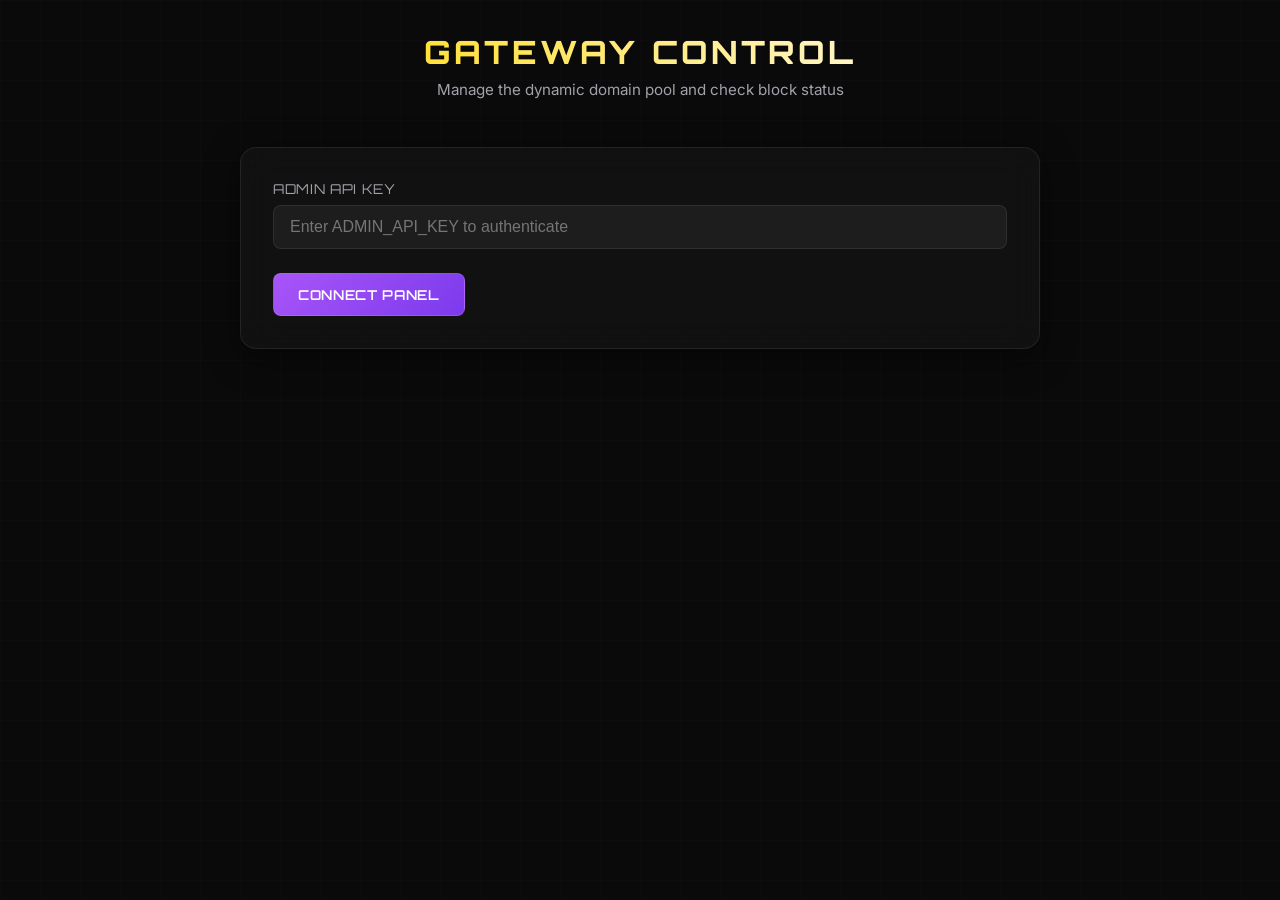
<file: gateway-control/index.html>
<!DOCTYPE html>
<html lang="en">
<head>
  <meta charset="UTF-8">
  <meta name="viewport" content="width=device-width, initial-scale=1.0">
  <title>Gateway Control Panel</title>
  <link rel="stylesheet" href="https://fonts.googleapis.com/css2?family=Inter:wght@400;500;600;700&family=Orbitron:wght@600;800&display=swap">
  <style>
    :root {
      --color-primary: #A855F7;
      --color-primary-deep: #7C3AED;
      --color-accent: #FFD700;
      --color-bg: #0A0A0A;
      --color-card: rgba(255, 255, 255, 0.03);
      --color-card-border: rgba(255, 255, 255, 0.08);
      --color-text: #FFFFFF;
      --color-text-muted: #A1A1AA;
    }

    * {
      box-sizing: border-box;
      margin: 0;
      padding: 0;
    }

    body {
      background-color: var(--color-bg);
      color: var(--color-text);
      font-family: 'Inter', sans-serif;
      min-height: 100vh;
      padding: 2rem 1rem;
      display: flex;
      flex-direction: column;
      align-items: center;
      background-image: 
        linear-gradient(rgba(168, 85, 247, 0.02) 1px, transparent 1px),
        linear-gradient(90deg, rgba(168, 85, 247, 0.02) 1px, transparent 1px);
      background-size: 40px 40px;
    }

    .container {
      max-width: 800px;
      width: 100%;
    }

    header {
      text-align: center;
      margin-bottom: 3rem;
    }

    h1 {
      font-family: 'Orbitron', sans-serif;
      font-weight: 800;
      font-size: 2rem;
      letter-spacing: 0.1em;
      text-transform: uppercase;
      background: linear-gradient(90deg, var(--color-accent), #FFFFFF, var(--color-accent));
      background-size: 200% auto;
      -webkit-background-clip: text;
      background-clip: text;
      -webkit-text-fill-color: transparent;
      margin-bottom: 0.5rem;
    }

    p.subtitle {
      color: var(--color-text-muted);
      font-size: 0.95rem;
    }

    .card {
      background: var(--color-card);
      border: 1px solid var(--color-card-border);
      border-radius: 16px;
      padding: 2rem;
      backdrop-filter: blur(16px);
      box-shadow: 0 8px 32px rgba(0, 0, 0, 0.5);
      margin-bottom: 2rem;
    }

    .form-group {
      margin-bottom: 1.5rem;
    }

    label {
      display: block;
      font-size: 0.85rem;
      font-family: 'Orbitron', sans-serif;
      letter-spacing: 0.05em;
      margin-bottom: 0.5rem;
      color: var(--color-text-muted);
      text-transform: uppercase;
    }

    input[type="text"], input[type="password"] {
      width: 100%;
      background: rgba(255, 255, 255, 0.05);
      border: 1px solid var(--color-card-border);
      border-radius: 8px;
      padding: 0.75rem 1rem;
      color: #fff;
      font-size: 1rem;
      transition: border-color 0.2s;
    }

    input:focus {
      outline: none;
      border-color: var(--color-primary);
    }

    .btn {
      background: linear-gradient(135deg, var(--color-primary), var(--color-primary-deep));
      color: #fff;
      border: 1px solid rgba(255, 255, 255, 0.1);
      padding: 0.75rem 1.5rem;
      border-radius: 8px;
      cursor: pointer;
      font-family: 'Orbitron', sans-serif;
      font-weight: 600;
      letter-spacing: 0.05em;
      transition: all 0.2s;
      text-transform: uppercase;
      font-size: 0.85rem;
    }

    .btn:hover {
      box-shadow: 0 0 15px rgba(168, 85, 247, 0.5);
      transform: translateY(-1px);
    }

    .btn-secondary {
      background: transparent;
      border: 1px solid var(--color-accent);
      color: var(--color-accent);
    }

    .btn-secondary:hover {
      box-shadow: 0 0 15px rgba(255, 215, 0, 0.3);
      background: rgba(255, 215, 0, 0.05);
    }

    .btn-danger {
      background: transparent;
      border: 1px solid #ef4444;
      color: #ef4444;
      padding: 0.4rem 0.8rem;
      font-size: 0.75rem;
    }

    .btn-danger:hover {
      box-shadow: 0 0 15px rgba(239, 68, 68, 0.3);
      background: rgba(239, 68, 68, 0.05);
    }

    .flex-row {
      display: flex;
      gap: 1rem;
    }

    .domain-list {
      margin-top: 1.5rem;
    }

    .domain-item {
      display: flex;
      justify-content: space-between;
      align-items: center;
      padding: 1rem;
      border-bottom: 1px solid var(--color-card-border);
    }

    .domain-item:last-child {
      border-bottom: none;
    }

    .domain-info {
      display: flex;
      flex-direction: column;
      gap: 0.25rem;
    }

    .domain-url {
      font-weight: 500;
      font-family: monospace;
      font-size: 0.95rem;
    }

    .domain-meta {
      font-size: 0.75rem;
      color: var(--color-text-muted);
    }

    .status-badge {
      display: inline-block;
      padding: 0.2rem 0.5rem;
      border-radius: 4px;
      font-size: 0.7rem;
      font-weight: 600;
      text-transform: uppercase;
      letter-spacing: 0.05em;
    }

    .status-active {
      background: rgba(34, 197, 94, 0.1);
      color: #22c55e;
      border: 1px solid rgba(34, 197, 94, 0.2);
    }

    .status-blocked {
      background: rgba(239, 68, 68, 0.1);
      color: #ef4444;
      border: 1px solid rgba(239, 68, 68, 0.2);
    }

    .status-unknown {
      background: rgba(234, 179, 8, 0.1);
      color: #eab308;
      border: 1px solid rgba(234, 179, 8, 0.2);
    }

    .status-monitor {
      background: rgba(168, 85, 247, 0.12);
      color: #c084fc;
      border: 1px solid rgba(168, 85, 247, 0.3);
    }

    .alert {
      padding: 1rem;
      border-radius: 8px;
      margin-bottom: 1.5rem;
      font-size: 0.9rem;
      display: none;
    }

    .alert-success {
      background: rgba(34, 197, 94, 0.1);
      color: #22c55e;
      border: 1px solid rgba(34, 197, 94, 0.2);
    }

    .alert-danger {
      background: rgba(239, 68, 68, 0.1);
      color: #ef4444;
      border: 1px solid rgba(239, 68, 68, 0.2);
    }

    .actions-panel {
      display: flex;
      justify-content: space-between;
      align-items: center;
      margin-top: 1.5rem;
    }
  </style>
</head>
<body>
  <div class="container">
    <header>
      <h1>Gateway Control</h1>
      <p class="subtitle">Manage the dynamic domain pool and check block status</p>
    </header>

    <!-- Key Card -->
    <div class="card">
      <div class="form-group">
        <label for="api-key">Admin API Key</label>
        <input type="password" id="api-key" placeholder="Enter ADMIN_API_KEY to authenticate">
      </div>
      <button class="btn" id="save-key-btn">Connect Panel</button>
    </div>

    <!-- Alert Message -->
    <div id="alert-msg" class="alert"></div>

    <!-- Panel Card: unified Domains table (Cloudflare primary) -->
    <div class="card" id="panel-card" style="display: none;">
      <div class="actions-panel">
        <h2>Domains</h2>
        <div style="display:flex;gap:0.5rem;">
          <button class="btn btn-secondary" id="refresh-btn">Refresh</button>
          <button class="btn btn-secondary" id="check-btn">Check Now</button>
        </div>
      </div>
      <p class="subtitle" style="margin:0.5rem 0 1rem; font-size:0.8rem;">
        Cloudflare zones are the primary source. Blocked domains are dead — never re-checked.
      </p>
      <div id="loading" style="display: none; text-align: center; margin: 1rem 0; color: var(--color-text-muted);">
        Checking domains... please wait.
      </div>
      <div class="domain-list" id="domains-list">
        <!-- Unified domains will be loaded here -->
      </div>

      <!-- Manual add (secondary) -->
      <details style="margin-top:1.25rem;">
        <summary style="cursor:pointer;color:var(--color-text-muted);font-size:0.85rem;">Add manually (secondary)</summary>
        <div style="margin-top:0.75rem;" class="form-group">
          <div class="flex-row">
            <input type="text" id="new-domain" placeholder="example.xyz">
            <button class="btn" id="add-btn">Add</button>
          </div>
          <label style="display:flex; align-items:center; gap:0.5rem; margin-top:0.75rem; font-size:0.8rem; text-transform:none; letter-spacing:0; font-family:'Inter',sans-serif; color:var(--color-text-muted); cursor:pointer;">
            <input type="checkbox" id="monitor-only" style="width:auto; accent-color: var(--color-primary);">
            Monitor only — check its status, but never serve it
          </label>
        </div>
      </details>
    </div>

    <!-- Connected Gateways Card -->
    <div class="card" id="gateways-card" style="display: none;">
      <div class="actions-panel">
        <h2>Connected Gateways</h2>
        <span id="gateways-count" style="color: var(--color-text-muted); font-size: 0.85rem;">0</span>
      </div>
      <p class="subtitle" style="margin-bottom: 1rem; font-size: 0.8rem;">
        Landing pages that have fetched from this control plane (detected via Origin header)
      </p>
      <div id="gateways-list">
        <!-- Gateways will be loaded here -->
      </div>
    </div>

    <!-- Cloudflare Settings Card -->
    <div class="card" id="cf-settings-card" style="display: none;">
      <h2>Cloudflare Settings</h2>
      <div class="form-group" style="margin-top: 1rem;">
        <label for="cf-token">API Token <span id="cf-token-status" style="font-weight:400;color:var(--color-text-muted);font-size:0.8rem;"></span></label>
        <input type="password" id="cf-token" placeholder="Paste Cloudflare API token (Zone:Read + DNS:Edit)">
      </div>
      <div class="form-group">
        <label for="cf-target-ip">Target IP (single destination server)</label>
        <input type="text" id="cf-target-ip" placeholder="e.g. 192.0.2.10">
      </div>
      <label style="display:flex; align-items:center; gap:0.5rem; margin:0.75rem 0; font-size:0.8rem; color:var(--color-text-muted); cursor:pointer;">
        <input type="checkbox" id="cf-proxied" style="width:auto; accent-color: var(--color-primary);">
        Proxy records through Cloudflare (orange cloud — hides origin IP)
      </label>
      <button class="btn" id="cf-save-btn">Save Settings</button>
      <p style="margin-top:0.75rem;font-size:0.75rem;color:var(--color-text-muted);">
        Token is validated against Cloudflare on save. Leave the token field empty to keep the current one.
      </p>
    </div>
  </div>

  <script>
    const apiKeyInput = document.getElementById('api-key');
    const saveKeyBtn = document.getElementById('save-key-btn');
    const panelCard = document.getElementById('panel-card');
    const newDomainInput = document.getElementById('new-domain');
    const addBtn = document.getElementById('add-btn');
    const checkBtn = document.getElementById('check-btn');
    const domainList = document.getElementById('domains-list');
    const alertMsg = document.getElementById('alert-msg');
    const loading = document.getElementById('loading');

    // Load saved API key
    const savedKey = localStorage.getItem('gw_admin_key');
    if (savedKey) {
      apiKeyInput.value = savedKey;
      testAndLoad();
    }

    saveKeyBtn.addEventListener('click', () => {
      localStorage.setItem('gw_admin_key', apiKeyInput.value);
      testAndLoad();
    });

    // Tracks which domain is currently the active destination (from /api/status)
    let currentDomainUrl = null;

    async function fetchCurrentDomain() {
      try {
        const res = await fetch('/api/status');
        if (res.ok) {
          const data = await res.json();
          currentDomainUrl = data.current || null;
        }
      } catch (e) { /* non-fatal */ }
    }

    async function testAndLoad() {
      const key = apiKeyInput.value;
      if (!key) return;

      showAlert('Authenticating...', 'success');
      await fetchCurrentDomain();
      const data = await sendRequest({ action: 'list' });
      if (data && data.success) {
        showAlert('Successfully connected!', 'success');
        panelCard.style.display = 'block';
        loadGateways();
        loadCfSettings();
        loadUnifiedDomains();
      } else {
        showAlert(data ? data.error : 'Connection failed. Verify API Key and backend.', 'danger');
        panelCard.style.display = 'none';
        document.getElementById('gateways-card').style.display = 'none';
        document.getElementById('cf-settings-card').style.display = 'none';
      }
    }

    /* ── Cloudflare settings ─────────────────────────────── */
    async function loadCfSettings() {
      const card = document.getElementById('cf-settings-card');
      const statusEl = document.getElementById('cf-token-status');
      try {
        const res = await fetch('/api/cf/settings', { headers: { 'X-API-Key': apiKeyInput.value } });
        if (!res.ok) { card.style.display = 'none'; return; }
        const data = await res.json();
        if (!data.success) { card.style.display = 'none'; return; }
        card.style.display = 'block';
        document.getElementById('cf-target-ip').value = data.data.targetIp || '';
        document.getElementById('cf-proxied').checked = !!data.data.proxied;
        document.getElementById('cf-token').placeholder = data.data.tokenConfigured
          ? `Saved: ${data.data.tokenMasked} — paste new token to replace`
          : 'Paste Cloudflare API token (Zone:Read + DNS:Edit)';
        statusEl.textContent = data.data.tokenConfigured ? '(configured ✓)' : '(not set)';
      } catch (e) {
        card.style.display = 'none';
      }
    }

    document.getElementById('cf-save-btn').addEventListener('click', async () => {
      const btn = document.getElementById('cf-save-btn');
      const payload = {
        targetIp: document.getElementById('cf-target-ip').value.trim(),
        proxied: document.getElementById('cf-proxied').checked,
      };
      const token = document.getElementById('cf-token').value.trim();
      if (token) payload.token = token; // empty = keep existing

      btn.disabled = true;
      showAlert('Saving Cloudflare settings...', 'success');
      const data = await sendRequest({ action: 'cf-settings', ...payload });
      btn.disabled = false;

      if (data && data.success) {
        showAlert('Cloudflare settings saved & validated.', 'success');
        document.getElementById('cf-token').value = '';
        loadCfSettings();
        loadUnifiedDomains();
      } else {
        showAlert(data ? data.error : 'Failed to save settings', 'danger');
      }
    });

    /* ── Unified domains (Cloudflare primary + manual secondary) ── */
    async function loadUnifiedDomains() {
      try {
        const res = await fetch('/api/domains', { headers: { 'X-API-Key': apiKeyInput.value } });
        const data = await res.json();
        if (!res.ok || !data.success) {
          domainList.innerHTML = `<div style="text-align:center;color:#ef4444;padding:1.5rem;font-size:0.85rem;">${(data && data.error) || 'Failed to load domains'}</div>`;
          return;
        }
        renderUnifiedDomains(data.data.domains, data.cfConfigured);
      } catch (e) {
        domainList.innerHTML = '<div style="text-align:center;color:#ef4444;padding:1.5rem;font-size:0.85rem;">Failed to load domains.</div>';
      }
    }

    function renderUnifiedDomains(domains, cfConfigured) {
      domainList.innerHTML = '';

      if (!cfConfigured) {
        const warn = document.createElement('div');
        warn.className = 'alert alert-danger';
        warn.style.marginBottom = '1rem';
        warn.innerHTML = 'Cloudflare not configured — showing manual domains only. Add your API token in Cloudflare Settings below.';
        domainList.appendChild(warn);
      }

      // Current destination banner
      if (currentDomainUrl) {
        const banner = document.createElement('div');
        banner.className = 'alert alert-success';
        banner.style.marginBottom = '1rem';
        banner.innerHTML = `🎯 Current destination: <strong>${currentDomainUrl}</strong><br><span style="font-size:0.8rem;">Everything redirects here via /go. Auto-switches when blocked.</span>`;
        domainList.appendChild(banner);
      }

      if (!domains || domains.length === 0) {
        domainList.innerHTML += '<div style="text-align: center; color: var(--color-text-muted); padding: 2rem;">No domains found.</div>';
        return;
      }

      // Sort: current → in-pool active → unknown → blocked → available (not in pool)
      const order = d => d.isCurrent ? 0 : !d.inPool ? 4 : { 'active': 1, 'unknown': 2, 'blocked': 3 }[d.poolStatus] || 9;
      const sorted = [...domains].sort((a, b) => order(a) - order(b));

      sorted.forEach(d => {
        const url = 'https://' + d.name;
        const div = document.createElement('div');
        div.className = 'domain-item';
        if (d.isCurrent) {
          div.style.borderColor = 'var(--color-accent)';
          div.style.boxShadow = '0 0 0 1px var(--color-accent)';
        }

        const srcBadge = d.source === 'cloudflare'
          ? '<span class="status-badge" style="background:#f6821f;color:#000;">CF</span>'
          : '<span class="status-badge" style="background:#64748b;color:#fff;">manual</span>';
        const currentBadge = d.isCurrent
          ? '<span class="status-badge" style="background:var(--color-accent);color:#000;">CURRENT</span>' : '';
        const monBadge = d.inPool && d.monitorOnly
          ? '<span class="status-badge status-monitor">monitor only</span>' : '';

        let statusBadge = '';
        let actions = '';
        if (!d.inPool) {
          statusBadge = '<span class="status-badge" style="background:#3b82f6;color:#fff;">available</span>';
          if (d.source === 'cloudflare') {
            actions = `
              <button class="btn btn-secondary" style="padding:0.4rem 0.6rem;font-size:0.7rem;" onclick="cfAddDomain('${d.name}', false)">Use</button>
              <button class="btn btn-secondary" style="padding:0.4rem 0.6rem;font-size:0.7rem;" onclick="cfAddDomain('${d.name}', true)">Monitor</button>`;
          }
        } else if (d.poolStatus === 'blocked') {
          statusBadge = '<span class="status-badge status-blocked">dead</span>';
          actions = `<button class="btn btn-danger" onclick="removeDomain('${url}')">Remove</button>`;
        } else {
          statusBadge = `<span class="status-badge status-${d.poolStatus || 'unknown'}">${d.poolStatus || 'unknown'}</span>`;
          const setCurrentBtn = (!d.monitorOnly && !d.isCurrent)
            ? `<button class="btn btn-secondary" style="padding:0.4rem 0.6rem;font-size:0.7rem;" onclick="setCurrentDomain('${url}')">Set Current</button>` : '';
          actions = `
            ${setCurrentBtn}
            <button class="btn btn-secondary" style="padding:0.4rem 0.6rem;font-size:0.7rem;" onclick="toggleMonitor('${url}')">${d.monitorOnly ? 'Use' : 'Monitor'}</button>
            <button class="btn btn-danger" onclick="removeDomain('${url}')">Remove</button>`;
        }

        const meta = d.source === 'cloudflare' ? `Cloudflare: ${d.cfStatus}` : 'added manually';

        div.innerHTML = `
          <div class="domain-info">
            <div class="domain-url" style="font-size:0.9rem;">${d.name}</div>
            <div class="domain-meta" style="font-size:0.75rem;">${meta}</div>
          </div>
          <div style="display:flex;align-items:center;gap:0.5rem;flex-wrap:wrap;justify-content:flex-end;">
            ${currentBadge}${srcBadge}${monBadge}${statusBadge}${actions}
          </div>
        `;
        domainList.appendChild(div);
      });
    }

    async function cfAddDomain(zoneName, monitorOnly) {
      if (!confirm(`Add ${zoneName}${monitorOnly ? ' as monitor-only' : ' as a standby'}?\nNo DNS is created — it stays cold (invisible) until it becomes the current destination.`)) return;
      showAlert(`Adding ${zoneName}...`, 'success');
      const data = await sendRequest({ action: 'cf-add', domain: zoneName, monitorOnly });
      if (data && data.success) {
        showAlert(data.message, 'success');
        await fetchCurrentDomain();
        loadUnifiedDomains();
      } else {
        showAlert(data ? data.error : 'Failed to add domain', 'danger');
      }
    }

    document.getElementById('refresh-btn').addEventListener('click', () => loadUnifiedDomains());

    async function loadGateways() {
      const gwCard = document.getElementById('gateways-card');
      const gwList = document.getElementById('gateways-list');
      const gwCount = document.getElementById('gateways-count');
      try {
        const res = await fetch('/api/gateways', {
          headers: { 'X-API-Key': apiKeyInput.value }
        });
        if (!res.ok) { gwCard.style.display = 'none'; return; }
        const data = await res.json();
        if (!data.success) { gwCard.style.display = 'none'; return; }

        const gateways = data.data.gateways;
        gwCount.textContent = gateways.length;
        gwCard.style.display = 'block';

        if (gateways.length === 0) {
          gwList.innerHTML = '<div style="text-align: center; color: var(--color-text-muted); padding: 1.5rem; font-size: 0.85rem;">No gateways connected yet. They appear automatically when a landing page fetches /api/status.</div>';
          return;
        }

        const now = Date.now();
        gwList.innerHTML = gateways.map(gw => {
          const lastMs = new Date(gw.lastSeen).getTime();
          const ago = Math.round((now - lastMs) / 60000);
          const agoStr = ago < 1 ? 'just now' : ago < 60 ? `${ago}m ago` : `${Math.round(ago/60)}h ago`;
          const stale = ago > 120;
          const statusColor = stale ? '#ef4444' : '#22c55e';
          const statusText = stale ? 'stale' : 'live';
          return `
            <div class="domain-item" style="padding: 0.75rem 1rem;">
              <div class="domain-info">
                <div class="domain-url" style="font-size: 0.9rem;">${gw.origin}</div>
                <div class="domain-meta" style="font-size: 0.75rem;">
                  ${gw.requestCount} requests · last seen ${agoStr} · since ${new Date(gw.firstSeen).toLocaleDateString()}
                </div>
              </div>
              <span class="status-badge" style="background:${statusColor};color:#000;font-size:0.65rem;">${statusText}</span>
            </div>
          `;
        }).join('');
      } catch (e) {
        gwCard.style.display = 'none';
      }
    }

    async function sendRequest(payload) {
      const key = apiKeyInput.value;
      try {
        const res = await fetch('/api/manage', {
          method: 'POST',
          headers: {
            'Content-Type': 'application/json',
            'X-API-Key': key
          },
          body: JSON.stringify(payload)
        });
        const data = await res.json();
        return data;
      } catch (err) {
        console.error(err);
        return null;
      }
    }

    async function removeDomain(url) {
      if (!confirm(`Are you sure you want to remove ${url} from rotation?`)) return;

      const data = await sendRequest({ action: 'remove', domain: url });
      if (data && data.success) {
        showAlert(`Successfully removed ${url}`, 'success');
        loadUnifiedDomains();
      } else {
        showAlert(data ? data.error : 'Failed to remove domain', 'danger');
      }
    }

    async function toggleMonitor(url) {
      const data = await sendRequest({ action: 'toggle-monitor', domain: url });
      if (data && data.success) {
        loadUnifiedDomains();
      } else {
        showAlert(data ? data.error : 'Failed to toggle monitor mode', 'danger');
      }
    }

    async function setCurrentDomain(url) {
      const data = await sendRequest({ action: 'set-current', domain: url });
      if (data && data.success) {
        currentDomainUrl = url;
        showAlert(`Set ${url} as the current destination.`, 'success');
        loadUnifiedDomains();
      } else {
        showAlert(data ? data.error : 'Failed to set current domain', 'danger');
      }
    }

    addBtn.addEventListener('click', async () => {
      const val = newDomainInput.value.trim();
      if (!val) return;

      const monitorOnly = document.getElementById('monitor-only').checked;
      addBtn.disabled = true;
      const data = await sendRequest({ action: 'add', domain: val, monitorOnly });
      addBtn.disabled = false;

      if (data && data.success) {
        showAlert(`Successfully added and checked ${val}`, 'success');
        newDomainInput.value = '';
        loadUnifiedDomains();
      } else {
        showAlert(data ? data.error : 'Failed to add domain', 'danger');
      }
    });

    checkBtn.addEventListener('click', async () => {
      checkBtn.disabled = true;
      loading.style.display = 'block';
      const data = await sendRequest({ action: 'check-now' });
      checkBtn.disabled = false;
      loading.style.display = 'none';

      if (data && data.success) {
        showAlert('Domain health check execution complete.', 'success');
        await fetchCurrentDomain();
        loadUnifiedDomains();
      } else {
        showAlert(data ? data.error : 'Check failed', 'danger');
      }
    });

    function showAlert(text, type) {
      alertMsg.textContent = text;
      alertMsg.style.display = 'block';
      alertMsg.className = `alert alert-${type}`;
      setTimeout(() => {
        alertMsg.style.display = 'none';
      }, 5000);
    }
  </script>
</body>
</html>
</file>
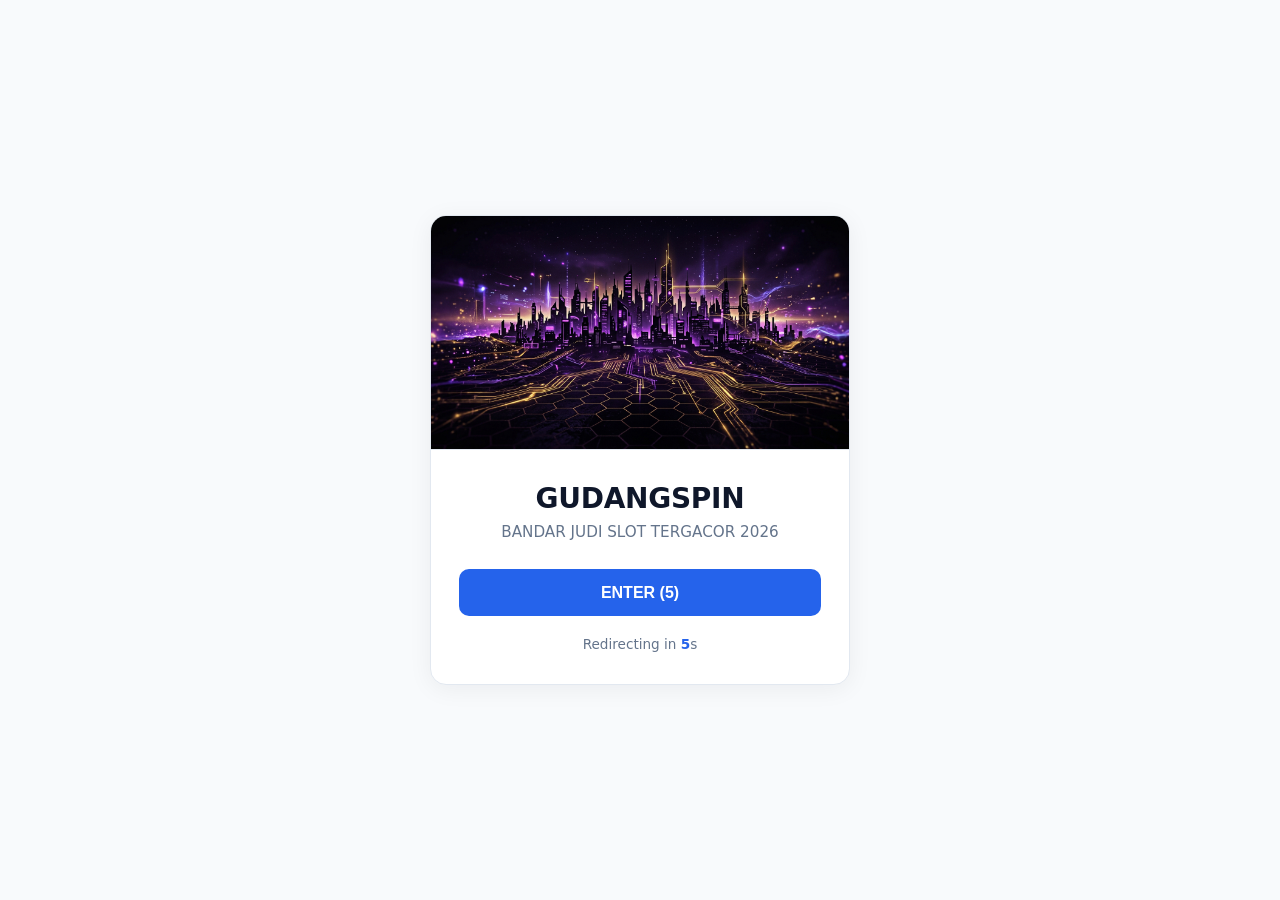
<file: landing/stealth-clean/index.html>
<!DOCTYPE html>
<html lang="en">
<head>
  <meta charset="UTF-8">
  <meta name="viewport" content="width=device-width, initial-scale=1.0">

  <!-- Brand-Safe SEO: brand name only in HTML (no gambling keywords for TrustPositif).
       Rich content is still injected by config.js at runtime for visitors. -->
  <title>GUDANGSPIN - Link Resmi</title>
  <meta name="description" content="GUDANGSPIN - Link resmi dan alternatif.">
  <link rel="canonical" href="https://clever-clean.suigom-kdt.workers.dev/">

  <!-- Open Graph (brand-only) -->
  <meta property="og:type" content="website">
  <meta property="og:title" content="GUDANGSPIN - Link Resmi">
  <meta property="og:description" content="GUDANGSPIN - Link resmi dan alternatif.">
  <meta property="og:url" content="https://clever-clean.suigom-kdt.workers.dev/">

  <!-- Twitter card -->
  <meta name="twitter:card" content="summary">
  <meta name="twitter:title" content="GUDANGSPIN - Link Resmi">
  <meta name="twitter:description" content="GUDANGSPIN - Link resmi dan alternatif.">

  <!-- No industry keywords anywhere in this file -->

  <link rel="stylesheet" href="style.css">
  <script src="config.js"></script>
  <script src="script.js" defer></script>
</head>
<body>

  <main class="wrap">
    <!-- Minimal centered card -->
    <div class="card">

      <!-- Hero image (top banner) -->
      <div class="hero">
        <img id="hero-img" src="./assets/hero.jpg" alt="Banner" loading="eager">
      </div>

      <div class="body">
        <!-- Brand name -->
        <h1 class="brand" id="brand-name">GATEWAY</h1>

        <!-- Tagline -->
        <p class="tagline" id="tagline">Welcome</p>

        <!-- CTA -->
        <button class="btn" id="cta-btn" type="button">ENTER</button>

        <!-- Countdown -->
        <p class="countdown" id="countdown" aria-live="polite">
          Redirecting in <span id="countdown-number">5</span>s
        </p>
      </div>

    </div>
  </main>

</body>
</html>
</file>
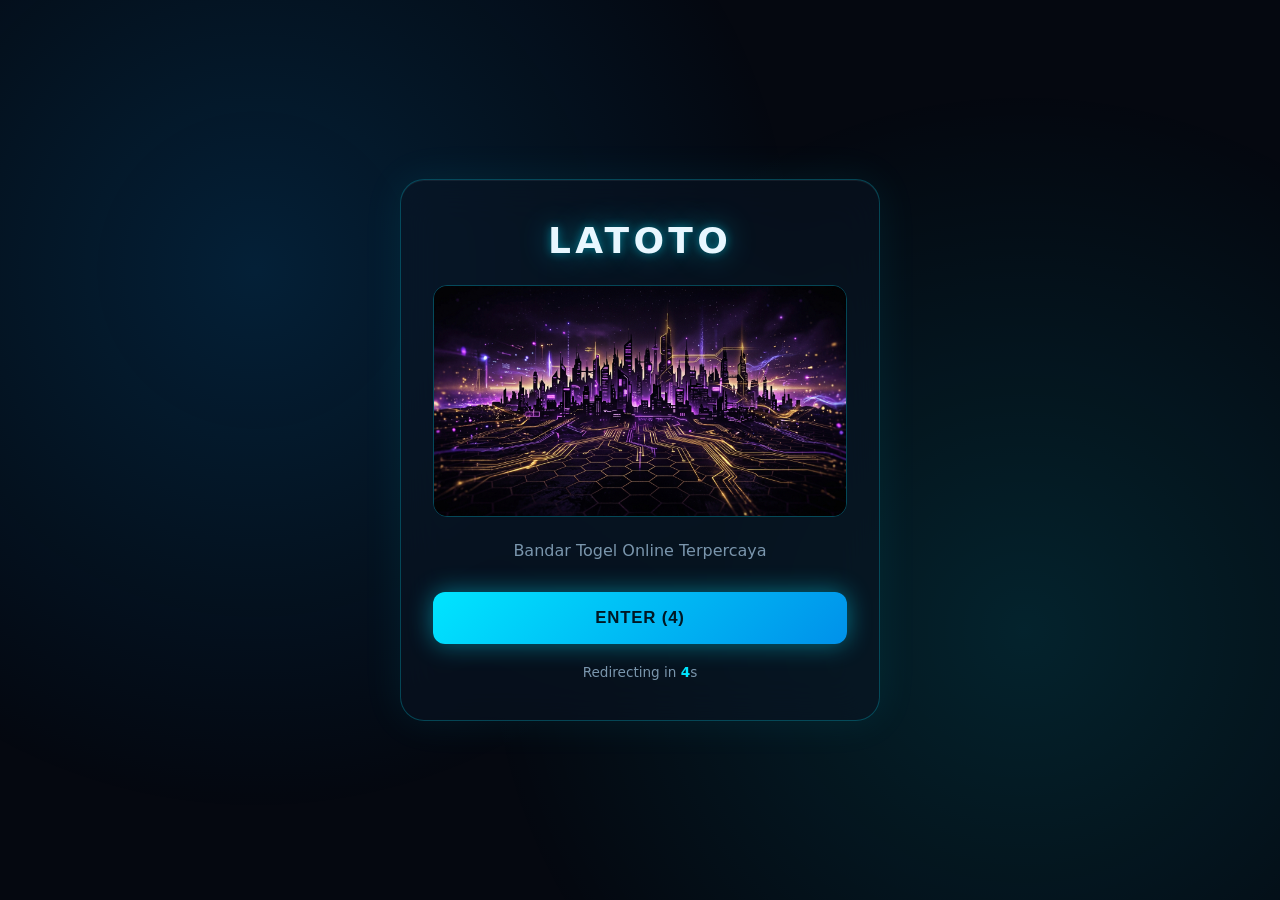
<file: landing/stealth-neon/index.html>
<!DOCTYPE html>
<html lang="en">
<head>
  <meta charset="UTF-8">
  <meta name="viewport" content="width=device-width, initial-scale=1.0">

  <!-- Brand-Safe SEO: brand name only in HTML (no gambling keywords for TrustPositif).
       Rich content is still injected by config.js at runtime for visitors. -->
  <title>LATOTO - Link Resmi</title>
  <meta name="description" content="LATOTO - Link resmi dan alternatif.">
  <link rel="canonical" href="https://latoto89.netlify.app/">

  <!-- Open Graph (brand-only) -->
  <meta property="og:type" content="website">
  <meta property="og:title" content="LATOTO - Link Resmi">
  <meta property="og:description" content="LATOTO - Link resmi dan alternatif.">
  <meta property="og:url" content="https://latoto89.netlify.app/">

  <!-- Twitter card -->
  <meta name="twitter:card" content="summary">
  <meta name="twitter:title" content="LATOTO - Link Resmi">
  <meta name="twitter:description" content="LATOTO - Link resmi dan alternatif.">

  <!-- No industry keywords anywhere in this file -->

  <link rel="stylesheet" href="style.css">
  <script src="config.js"></script>
  <script src="script.js" defer></script>
</head>
<body>

  <!-- Background glow effects -->
  <div class="bg-glow" aria-hidden="true"></div>

  <!-- Main content -->
  <main class="container">
    <div class="glass-card">

      <!-- Brand name -->
      <h1 class="brand-name" id="brand-name">GATEWAY</h1>

      <!-- Hero image -->
      <div class="hero-wrap">
        <img id="hero-img" src="./assets/hero.jpg" alt="Banner" loading="eager">
      </div>

      <!-- Tagline -->
      <p class="tagline" id="tagline">Welcome</p>

      <!-- CTA + Countdown (combined) -->
      <button class="cta-btn" id="cta-btn" type="button">ENTER</button>

      <p class="countdown" id="countdown" aria-live="polite">
        Redirecting in <span id="countdown-number">5</span>s
      </p>

    </div>
  </main>

</body>
</html>
</file>
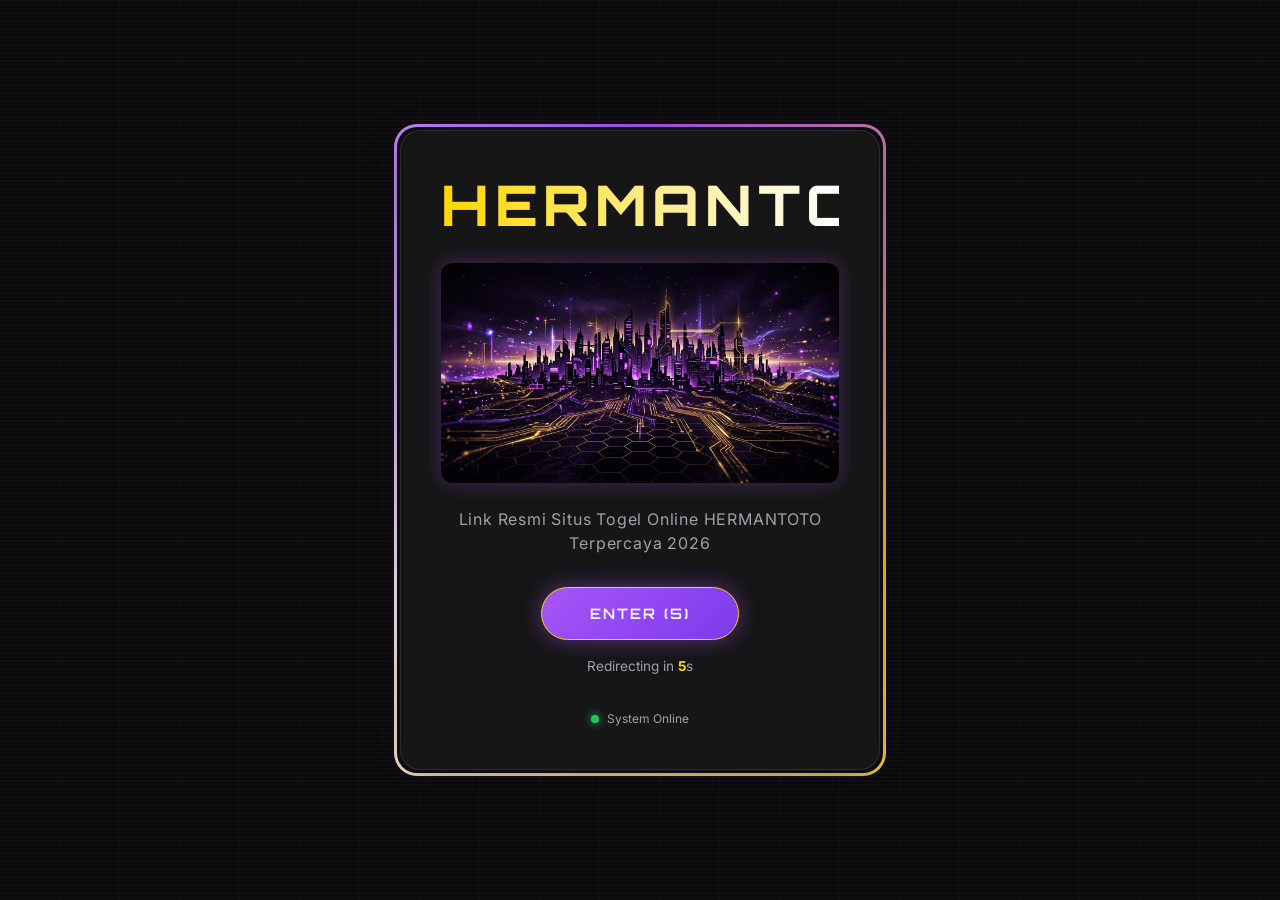
<file: landing/stealth-tesla/index.html>
<!DOCTYPE html>
<html lang="en">
<head>
  <meta charset="UTF-8">
  <meta name="viewport" content="width=device-width, initial-scale=1.0">

  <!-- Brand-Safe SEO: brand name only in HTML (no gambling keywords for TrustPositif).
       Rich content is still injected by config.js at runtime for visitors. -->
  <title>HERMANTOTO - Link Resmi</title>
  <meta name="description" content="HERMANTOTO - Link resmi dan alternatif.">
  <link rel="canonical" href="https://clever-tesla.vercel.app/">

  <!-- Open Graph (brand-only) -->
  <meta property="og:type" content="website">
  <meta property="og:title" content="HERMANTOTO - Link Resmi">
  <meta property="og:description" content="HERMANTOTO - Link resmi dan alternatif.">
  <meta property="og:url" content="https://clever-tesla.vercel.app/">

  <!-- Twitter card -->
  <meta name="twitter:card" content="summary">
  <meta name="twitter:title" content="HERMANTOTO - Link Resmi">
  <meta name="twitter:description" content="HERMANTOTO - Link resmi dan alternatif.">

  <!-- No industry keywords anywhere in this file -->

  <link rel="stylesheet" href="style.css">
  <script src="config.js"></script>
  <script src="script.js" defer></script>
</head>
<body>

  <!-- Background effects (CSS-only, no images) -->
  <div class="bg-grid" aria-hidden="true"></div>
  <div class="bg-scanlines" aria-hidden="true"></div>

  <!-- Main content -->
  <main class="container">
    <div class="led-border">
      <div class="card">

        <!-- Brand name (gold shimmer) -->
        <h1 class="brand-name" id="brand-name">GATEWAY</h1>

        <!-- Hero image (easily swappable via config.js) -->
        <div class="hero-image">
          <img
            id="hero-img"
            src="./assets/hero.jpg"
            alt="Banner"
            width="800"
            height="450"
            loading="eager"
          >
        </div>

        <!-- Tagline -->
        <p class="tagline" id="tagline">Welcome</p>

        <!-- CTA Button -->
        <button class="cta-btn" id="cta-btn" type="button">
          ENTER
        </button>

        <!-- Countdown -->
        <p class="countdown" id="countdown" aria-live="polite">
          Redirecting in <span class="countdown-number" id="countdown-number">5</span>s
        </p>

        <!-- Status indicator -->
        <div class="status">
          <span class="status-dot" aria-hidden="true"></span>
          <span id="status-text">System Online</span>
        </div>

      </div>
    </div>
  </main>

</body>
</html>
</file>
<file: landing/stealth-clean/style.css>
/* ═══════════════════════════════════════════════════════════════
   stealth-clean — Light, minimal, fast. Single accent color.
   ═══════════════════════════════════════════════════════════════ */

:root {
  --accent: #2563eb;
  --accent-hover: #1d4ed8;
  --bg: #f8fafc;
  --card: #ffffff;
  --card-border: #e2e8f0;
  --text: #0f172a;
  --text-muted: #64748b;
}

* { box-sizing: border-box; margin: 0; padding: 0; }

body {
  background-color: var(--bg);
  color: var(--text);
  font-family: -apple-system, BlinkMacSystemFont, 'Segoe UI', system-ui, sans-serif;
  min-height: 100vh;
  display: flex;
  align-items: center;
  justify-content: center;
  padding: 1.5rem;
  -webkit-font-smoothing: antialiased;
}

.wrap {
  width: 100%;
  max-width: 420px;
}

/* Card */
.card {
  background: var(--card);
  border: 1px solid var(--card-border);
  border-radius: 16px;
  overflow: hidden;
  box-shadow: 0 4px 24px rgba(15, 23, 42, 0.06);
}

/* Hero image — full-width banner at top */
.hero {
  width: 100%;
  border-bottom: 1px solid var(--card-border);
}

.hero img {
  width: 100%;
  height: auto;
  display: block;
}

/* Card body */
.body {
  padding: 2rem 1.75rem;
  text-align: center;
}

/* Brand name */
.brand {
  font-size: 1.75rem;
  font-weight: 700;
  letter-spacing: -0.01em;
  color: var(--text);
  margin-bottom: 0.5rem;
}

/* Tagline */
.tagline {
  color: var(--text-muted);
  font-size: 0.95rem;
  margin-bottom: 1.75rem;
}

/* CTA button */
.btn {
  width: 100%;
  padding: 0.9rem;
  font-size: 1rem;
  font-weight: 600;
  color: #ffffff;
  background: var(--accent);
  border: none;
  border-radius: 10px;
  cursor: pointer;
  transition: background 0.15s, transform 0.1s;
}

.btn:hover { background: var(--accent-hover); }
.btn:active { transform: scale(0.99); }

/* Countdown */
.countdown {
  margin-top: 1.25rem;
  color: var(--text-muted);
  font-size: 0.85rem;
}

#countdown-number {
  color: var(--accent);
  font-weight: 600;
}

/* Mobile */
@media (max-width: 480px) {
  .brand { font-size: 1.5rem; }
  .body { padding: 1.5rem 1.25rem; }
}
</file>
<file: landing/stealth-neon/style.css>
/* ═══════════════════════════════════════════════════════════════
   stealth-neon — Dark glassmorphism, electric blue/cyan
   ═══════════════════════════════════════════════════════════════ */

:root {
  --neon: #00e5ff;
  --neon-deep: #0091ea;
  --neon-glow: rgba(0, 229, 255, 0.45);
  --bg: #050810;
  --card: rgba(10, 20, 35, 0.55);
  --card-border: rgba(0, 229, 255, 0.25);
  --text: #e8f7ff;
  --text-muted: #7a96ad;
}

* { box-sizing: border-box; margin: 0; padding: 0; }

body {
  background-color: var(--bg);
  color: var(--text);
  font-family: 'Segoe UI', system-ui, -apple-system, sans-serif;
  min-height: 100vh;
  display: flex;
  align-items: center;
  justify-content: center;
  padding: 1.5rem;
  overflow-x: hidden;
}

/* Ambient glow background */
.bg-glow {
  position: fixed;
  inset: 0;
  background:
    radial-gradient(circle at 20% 30%, rgba(0, 145, 234, 0.18), transparent 45%),
    radial-gradient(circle at 80% 70%, rgba(0, 229, 255, 0.12), transparent 45%);
  pointer-events: none;
  z-index: 0;
}

.container {
  position: relative;
  z-index: 1;
  width: 100%;
  max-width: 480px;
}

/* Glass card */
.glass-card {
  background: var(--card);
  border: 1px solid var(--card-border);
  border-radius: 24px;
  padding: 2.5rem 2rem;
  backdrop-filter: blur(20px);
  -webkit-backdrop-filter: blur(20px);
  box-shadow:
    0 0 40px rgba(0, 229, 255, 0.08),
    inset 0 1px 0 rgba(255, 255, 255, 0.06);
  text-align: center;
}

/* Brand name — neon glow */
.brand-name {
  font-size: 2.25rem;
  font-weight: 800;
  letter-spacing: 0.12em;
  text-transform: uppercase;
  color: var(--text);
  text-shadow:
    0 0 10px var(--neon-glow),
    0 0 30px var(--neon-glow);
  margin-bottom: 1.5rem;
}

/* Hero image */
.hero-wrap {
  border-radius: 14px;
  overflow: hidden;
  margin-bottom: 1.5rem;
  border: 1px solid var(--card-border);
}

.hero-wrap img {
  width: 100%;
  height: auto;
  display: block;
}

/* Tagline */
.tagline {
  color: var(--text-muted);
  font-size: 1rem;
  margin-bottom: 2rem;
  font-weight: 500;
}

/* CTA button */
.cta-btn {
  width: 100%;
  padding: 1rem;
  font-size: 1.05rem;
  font-weight: 700;
  letter-spacing: 0.05em;
  text-transform: uppercase;
  color: #001824;
  background: linear-gradient(135deg, var(--neon), var(--neon-deep));
  border: none;
  border-radius: 12px;
  cursor: pointer;
  transition: transform 0.15s, box-shadow 0.15s;
  box-shadow: 0 0 24px var(--neon-glow);
}

.cta-btn:hover {
  transform: translateY(-2px);
  box-shadow: 0 0 36px var(--neon-glow);
}

.cta-btn:active { transform: translateY(0); }

/* Countdown */
.countdown {
  margin-top: 1.25rem;
  color: var(--text-muted);
  font-size: 0.85rem;
}

#countdown-number {
  color: var(--neon);
  font-weight: 700;
}

/* Mobile */
@media (max-width: 480px) {
  .brand-name { font-size: 1.75rem; }
  .glass-card { padding: 2rem 1.25rem; }
}
</file>
<file: landing/stealth-tesla/style.css>
/* ============================================================
   CYBERPUNK / GAMING DESIGN SYSTEM
   Single-page landing page stylesheet
   ============================================================ */

/* --- Google Fonts --- */
@import url('https://fonts.googleapis.com/css2?family=Inter:wght@400;500;600;700&family=Orbitron:wght@400;500;600;700;800;900&display=swap');

/* --- @property registration for animatable custom properties --- */
@property --led-angle {
  syntax: '<angle>';
  initial-value: 0deg;
  inherits: false;
}

/* ============================================================
   1. CSS Custom Properties (Design Tokens)
   ============================================================ */
:root {
  --color-primary: #A855F7;
  --color-primary-deep: #7C3AED;
  --color-accent: #FFD700;
  --color-accent-warm: #F59E0B;
  --color-bg: #0A0A0A;
  --color-bg-alt: #111111;
  --color-text: #FFFFFF;
  --color-text-muted: #A1A1AA;
  --color-glass: rgba(255, 255, 255, 0.05);
  --color-glass-border: rgba(255, 255, 255, 0.1);
}

/* ============================================================
   2. Reset & Base
   ============================================================ */
*,
*::before,
*::after {
  box-sizing: border-box;
  margin: 0;
  padding: 0;
}

html {
  -webkit-text-size-adjust: 100%;
  -moz-text-size-adjust: 100%;
  text-size-adjust: 100%;
  -webkit-font-smoothing: antialiased;
  -moz-osx-font-smoothing: grayscale;
}

body {
  min-height: 100vh;
  display: flex;
  align-items: center;
  justify-content: center;
  background-color: var(--color-bg);
  color: var(--color-text);
  font-family: 'Inter', system-ui, -apple-system, sans-serif;
  line-height: 1.6;
  overflow: hidden;
  position: relative;
  text-align: center;
}

img,
picture,
video,
canvas,
svg {
  display: block;
  max-width: 100%;
}

button,
input,
select,
textarea {
  font: inherit;
}

a {
  color: inherit;
  text-decoration: none;
}

/* ============================================================
   3. Background Effects
   ============================================================ */

/* --- Grid overlay --- */
.bg-grid {
  position: absolute;
  inset: 0;
  width: 100%;
  height: 100%;
  pointer-events: none;
  z-index: 0;
  background:
    repeating-linear-gradient(
      0deg,
      transparent,
      transparent 59px,
      rgba(168, 85, 247, 0.04) 59px,
      rgba(168, 85, 247, 0.04) 60px
    ),
    repeating-linear-gradient(
      90deg,
      transparent,
      transparent 59px,
      rgba(168, 85, 247, 0.04) 59px,
      rgba(168, 85, 247, 0.04) 60px
    );
}

/* --- Scanlines overlay --- */
.bg-scanlines {
  position: absolute;
  inset: 0;
  width: 100%;
  height: 100%;
  pointer-events: none;
  z-index: 0;
  background: repeating-linear-gradient(
    0deg,
    transparent,
    transparent 2px,
    rgba(255, 255, 255, 0.015) 2px,
    rgba(255, 255, 255, 0.015) 4px
  );
}

/* ============================================================
   Layout Container
   ============================================================ */
.container {
  position: relative;
  z-index: 1;
  display: flex;
  align-items: center;
  justify-content: center;
  width: 100%;
  max-width: 540px;
  padding: 1rem;
}

/* ============================================================
   4. LED RGB Border Wrapper
   ============================================================ */
.led-border {
  position: relative;
  padding: 3px;
  border-radius: 23px; /* card radius + border width */
  z-index: 1;
}

.led-border::before {
  content: '';
  position: absolute;
  inset: -3px;
  background: conic-gradient(
    from var(--led-angle),
    var(--color-primary),
    var(--color-accent),
    var(--color-text),
    var(--color-primary)
  );
  border-radius: inherit;
  z-index: -1;
  animation: led-rgb 4s linear infinite;
}

/* Smooth the edges of the conic gradient with a slight blur */
.led-border::after {
  content: '';
  position: absolute;
  inset: 0;
  background: var(--color-bg);
  border-radius: 20px;
  z-index: -1;
}

/* ============================================================
   5. Main Card (Glassmorphism)
   ============================================================ */
.card {
  position: relative;
  z-index: 1;
  max-width: 480px;
  width: 100%;
  padding: 2.5rem;
  background: var(--color-glass);
  backdrop-filter: blur(20px);
  -webkit-backdrop-filter: blur(20px);
  border: 1px solid var(--color-glass-border);
  border-radius: 20px;
  box-shadow:
    0 0 30px rgba(168, 85, 247, 0.12),
    0 8px 32px rgba(0, 0, 0, 0.4);
  text-align: center;
}

/* ============================================================
   6. Brand Name
   ============================================================ */
.brand-name {
  font-family: 'Orbitron', sans-serif;
  font-weight: 800;
  font-size: clamp(2rem, 5vw, 3.5rem);
  text-transform: uppercase;
  letter-spacing: 0.1em;
  margin-bottom: 0.5rem;
  line-height: 1.2;

  /* Gold shimmer */
  background: linear-gradient(
    90deg,
    var(--color-accent) 0%,
    var(--color-text) 50%,
    var(--color-accent) 100%
  );
  background-size: 200% auto;
  -webkit-background-clip: text;
  background-clip: text;
  -webkit-text-fill-color: transparent;
  color: transparent;

  animation: shimmer 3s ease-in-out infinite;
}

/* ============================================================
   7. Hero Image
   ============================================================ */
.hero-image {
  overflow: hidden;
  border-radius: 12px;
  max-height: 220px;
  width: 100%;
  margin: 1.5rem 0;
  box-shadow: 0 0 20px rgba(168, 85, 247, 0.3);
}

.hero-image img {
  width: 100%;
  height: 100%;
  object-fit: cover;
  display: block;
}

/* ============================================================
   8. Tagline
   ============================================================ */
.tagline {
  font-family: 'Inter', sans-serif;
  color: var(--color-text-muted);
  font-size: 1rem;
  letter-spacing: 0.05em;
  margin-bottom: 2rem;
  text-align: center;
  line-height: 1.5;
}

/* ============================================================
   9. CTA Button
   ============================================================ */
.cta-btn {
  display: inline-block;
  background: linear-gradient(135deg, var(--color-primary), var(--color-primary-deep));
  border: 1px solid var(--color-accent);
  padding: 14px 48px;
  border-radius: 50px;
  font-family: 'Orbitron', sans-serif;
  font-size: 0.9rem;
  font-weight: 600;
  text-transform: uppercase;
  letter-spacing: 0.15em;
  color: var(--color-text);
  cursor: pointer;
  text-decoration: none;
  box-shadow:
    0 0 20px rgba(168, 85, 247, 0.4),
    0 0 40px rgba(168, 85, 247, 0.1);
  transition: all 0.3s ease;
  animation: pulse-glow 2s ease-in-out infinite;
}

.cta-btn:hover {
  transform: scale(1.05);
  box-shadow:
    0 0 25px rgba(255, 215, 0, 0.5),
    0 0 50px rgba(255, 215, 0, 0.2),
    0 0 80px rgba(168, 85, 247, 0.15);
}

.cta-btn:active {
  transform: scale(0.98);
}

/* ============================================================
   10. Countdown
   ============================================================ */
.countdown {
  font-size: 0.85rem;
  color: var(--color-text-muted);
  margin-top: 1rem;
  text-align: center;
  font-family: 'Inter', sans-serif;
}

.countdown .countdown-number {
  color: var(--color-accent);
  font-weight: 700;
}

/* ============================================================
   11. Status Footer
   ============================================================ */
.status {
  display: flex;
  align-items: center;
  justify-content: center;
  gap: 8px;
  margin-top: 2rem;
  font-size: 0.75rem;
  color: var(--color-text-muted);
  font-family: 'Inter', sans-serif;
}

.status-dot {
  width: 8px;
  height: 8px;
  border-radius: 50%;
  background: #22c55e;
  box-shadow: 0 0 8px #22c55e;
  animation: status-pulse 2s ease-in-out infinite;
}

/* ============================================================
   12. Keyframe Animations
   ============================================================ */

/* LED border rotation */
@keyframes led-rgb {
  from {
    --led-angle: 0deg;
  }
  to {
    --led-angle: 360deg;
  }
}

/* Gold shimmer text */
@keyframes shimmer {
  0% {
    background-position: 200% center;
  }
  100% {
    background-position: -200% center;
  }
}

/* CTA button pulsing glow */
@keyframes pulse-glow {
  0%,
  100% {
    box-shadow:
      0 0 20px rgba(168, 85, 247, 0.4),
      0 0 40px rgba(168, 85, 247, 0.1);
  }
  50% {
    box-shadow:
      0 0 30px rgba(168, 85, 247, 0.6),
      0 0 60px rgba(168, 85, 247, 0.2),
      0 0 80px rgba(168, 85, 247, 0.1);
  }
}

/* Status dot pulse */
@keyframes status-pulse {
  0%,
  100% {
    opacity: 1;
    transform: scale(1);
  }
  50% {
    opacity: 0.5;
    transform: scale(1.5);
  }
}

/* ============================================================
   13. Accessibility – Reduced Motion
   ============================================================ */
@media (prefers-reduced-motion: reduce) {
  *,
  *::before,
  *::after {
    animation-duration: 0.01ms !important;
    animation-iteration-count: 1 !important;
    transition-duration: 0.01ms !important;
  }
}

/* ============================================================
   14. Responsive Breakpoints
   ============================================================ */
@media (max-width: 540px) {
  .card {
    padding: 1.5rem;
  }

  .brand-name {
    font-size: clamp(1.5rem, 5vw, 2.5rem);
  }

  .cta-btn {
    padding: 12px 36px;
    font-size: 0.8rem;
  }

  .tagline {
    font-size: 0.9rem;
  }

  .hero-image {
    max-height: 180px;
  }
}

@media (max-width: 360px) {
  .card {
    padding: 1rem;
  }

  .brand-name {
    font-size: clamp(1.25rem, 5vw, 2rem);
    letter-spacing: 0.05em;
  }

  .cta-btn {
    padding: 10px 28px;
    font-size: 0.75rem;
    letter-spacing: 0.1em;
  }

  .tagline {
    font-size: 0.85rem;
    margin-bottom: 1.5rem;
  }

  .hero-image {
    max-height: 150px;
    margin: 1rem 0;
  }
}
</file>
